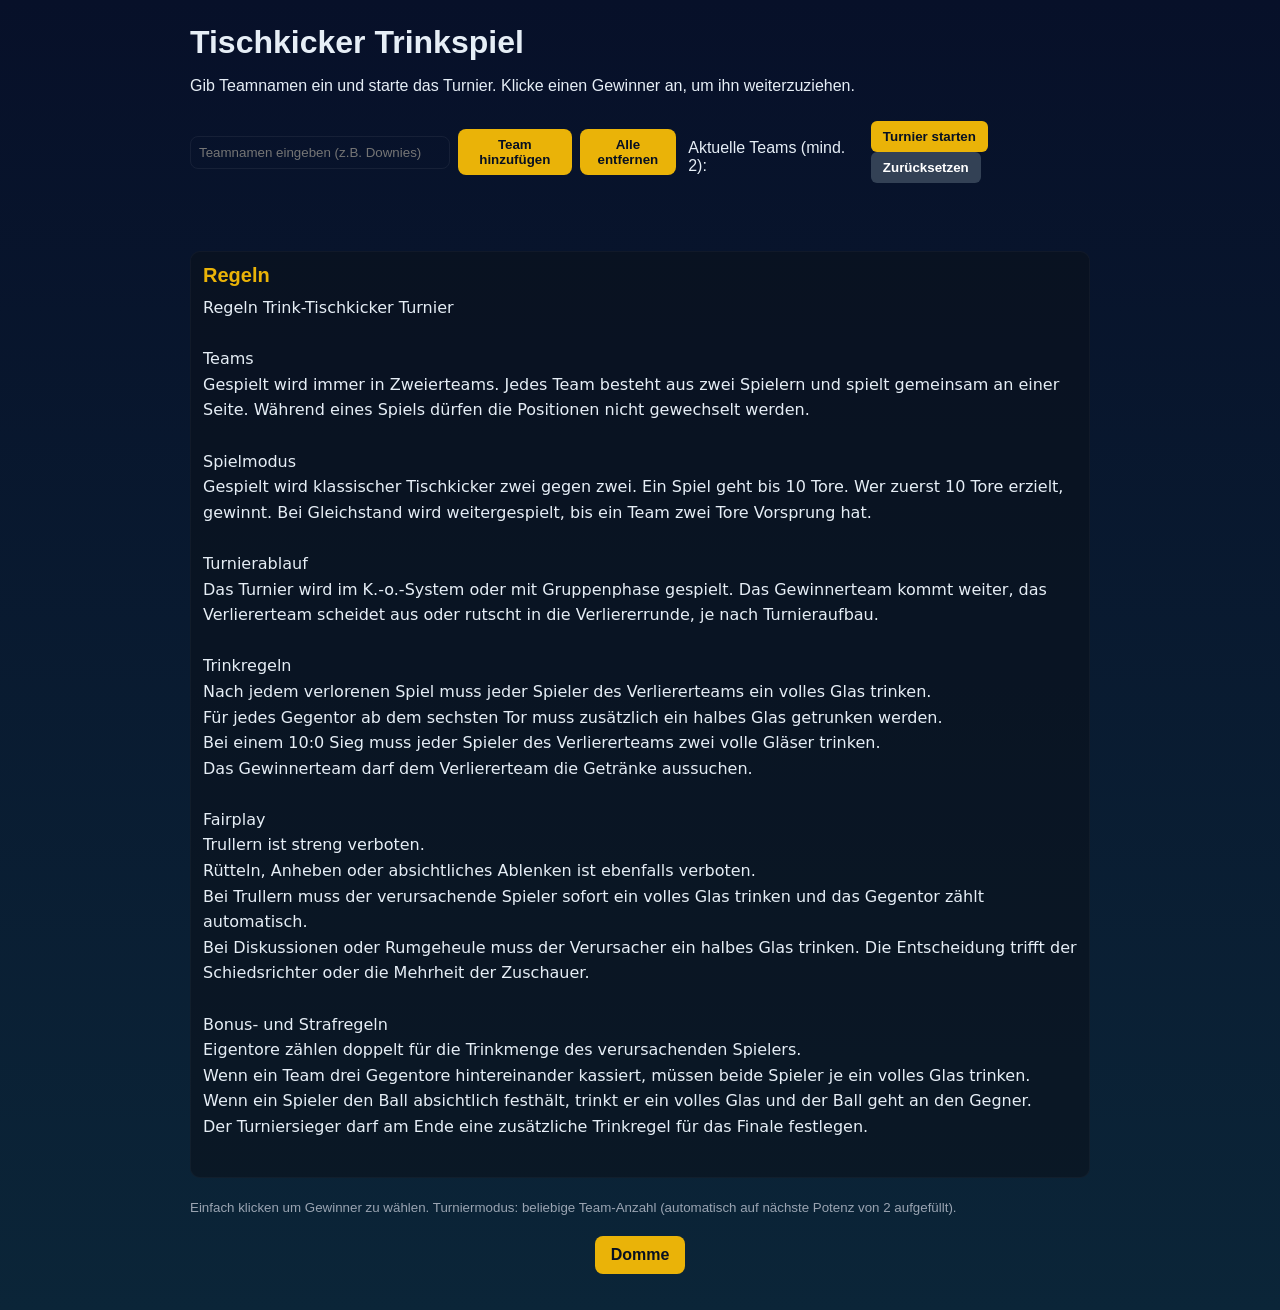
<file: index.html>
<!doctype html>
<html lang="de">
<head>
  <meta charset="utf-8" />
  <meta name="viewport" content="width=device-width,initial-scale=1" />
  <title>Tischkicker Trinkspiel</title>
  <link rel="stylesheet" href="style.css">
</head>
<body>
  <header>
    <h1>Tischkicker Trinkspiel</h1>
    <p>Gib Teamnamen ein und starte das Turnier. Klicke einen Gewinner an, um ihn weiterzuziehen.</p>
  </header>

  <section class="setup">
    <div class="team-creator">
      <input id="teamNameInput" placeholder="Teamnamen eingeben (z.B. Downies)" />
      <button id="addTeamBtn">Team hinzufügen</button>
      <button id="clearTeamsBtn">Alle entfernen</button>
    </div>

    <div class="team-list-wrap">
      <p>Aktuelle Teams (mind. 2):</p>
      <div id="teamList" class="team-list"></div>
    </div>

    <div class="controls">
      <button id="startBtn">Turnier starten</button>
      <button id="resetBtn">Zurücksetzen</button>
    </div>
  </section>

  <main class="bracket-wrap">
    <div id="bracket" class="bracket"></div>
    <div id="championSummary" class="champion-summary" style="display:none;"></div>
  </main>

  <section class="rules">
    <h2>Regeln</h2>
    <pre>
Regeln Trink-Tischkicker Turnier

Teams
Gespielt wird immer in Zweierteams. Jedes Team besteht aus zwei Spielern und spielt gemeinsam an einer Seite. Während eines Spiels dürfen die Positionen nicht gewechselt werden.

Spielmodus
Gespielt wird klassischer Tischkicker zwei gegen zwei. Ein Spiel geht bis 10 Tore. Wer zuerst 10 Tore erzielt, gewinnt. Bei Gleichstand wird weitergespielt, bis ein Team zwei Tore Vorsprung hat.

Turnierablauf
Das Turnier wird im K.-o.-System oder mit Gruppenphase gespielt. Das Gewinnerteam kommt weiter, das Verliererteam scheidet aus oder rutscht in die Verliererrunde, je nach Turnieraufbau.

Trinkregeln
Nach jedem verlorenen Spiel muss jeder Spieler des Verliererteams ein volles Glas trinken.
Für jedes Gegentor ab dem sechsten Tor muss zusätzlich ein halbes Glas getrunken werden.
Bei einem 10:0 Sieg muss jeder Spieler des Verliererteams zwei volle Gläser trinken.
Das Gewinnerteam darf dem Verliererteam die Getränke aussuchen.

Fairplay
Trullern ist streng verboten.
Rütteln, Anheben oder absichtliches Ablenken ist ebenfalls verboten.
Bei Trullern muss der verursachende Spieler sofort ein volles Glas trinken und das Gegentor zählt automatisch.
Bei Diskussionen oder Rumgeheule muss der Verursacher ein halbes Glas trinken. Die Entscheidung trifft der Schiedsrichter oder die Mehrheit der Zuschauer.

Bonus- und Strafregeln
Eigentore zählen doppelt für die Trinkmenge des verursachenden Spielers.
Wenn ein Team drei Gegentore hintereinander kassiert, müssen beide Spieler je ein volles Glas trinken.
Wenn ein Spieler den Ball absichtlich festhält, trinkt er ein volles Glas und der Ball geht an den Gegner.
Der Turniersieger darf am Ende eine zusätzliche Trinkregel für das Finale festlegen.
    </pre>
  </section>

  <footer>
    <small>Einfach klicken um Gewinner zu wählen. Turniermodus: beliebige Team-Anzahl (automatisch auf nächste Potenz von 2 aufgefüllt).</small>
  </footer>

  <!-- Domme-Knopf und Modal -->
  <div class="domme-button-container">
    <button id="dommeBtn" class="domme-button">Domme</button>
  </div>

  <div id="dommeModal" class="domme-modal" style="display:none;">
    <div class="domme-modal-content">
      <span class="domme-close">&times;</span>
      <img src="domme.png" alt="Domme" />
    </div>
  </div>

  <script src="app.js"></script>
</body>
</html>
</file>
<file: style.css>
:root{
  --bg:#0f1724;
  --card:#0b1220;
  --accent:#eab308;
  --muted:#9aa4b2;
}
*{box-sizing:border-box}
body{font-family:Inter,Segoe UI,Arial;background:linear-gradient(180deg,#071029 0%, #0b2538 100%);color:#e6eef6;margin:0;padding:24px}
header{max-width:900px;margin:0 auto 18px}
h1{margin:0 0 6px}
.setup{max-width:900px;margin:0 auto 12px;display:flex;gap:12px;align-items:center}
.team-inputs{display:flex;gap:8px}
.team-creator{display:flex;gap:8px;align-items:center}
.team-creator input{padding:8px;border-radius:8px;border:1px solid rgba(255,255,255,0.06);background:transparent;color:#fff;min-width:260px}
.team-creator button{padding:8px 10px;border-radius:8px;border:0;background:var(--accent);color:#071022;font-weight:700;cursor:pointer}
.team-list-wrap{margin-top:10px}
.team-list{display:flex;flex-wrap:wrap;gap:8px;margin-top:8px}
.team-pill{background:rgba(255,255,255,0.04);padding:6px 10px;border-radius:18px;display:inline-flex;align-items:center;gap:8px}
.team-pill span{font-weight:600}
.remove-btn{background:transparent;border:0;color:#ffb4b4;cursor:pointer;font-weight:700}
.controls button{background:var(--accent);border:0;padding:8px 12px;border-radius:6px;color:#071022;font-weight:700;cursor:pointer}
.controls button#resetBtn{background:#334155;color:#fff}

.bracket-wrap{max-width:1000px;margin:18px auto;padding:12px}
.bracket{display:flex;gap:40px;align-items:center;justify-content:center}
.round{display:flex;flex-direction:column;gap:18px}
.match{background:rgba(255,255,255,0.03);padding:8px;border-radius:8px;width:200px;border:1px solid rgba(255,255,255,0.04);}
.player{padding:8px;border-radius:6px;margin-bottom:6px;background:transparent;cursor:pointer;display:flex;justify-content:space-between;align-items:center}
.player:hover{background:rgba(255,255,255,0.02)}
.player.winner{background:linear-gradient(90deg,rgba(234,179,8,0.12),rgba(234,179,8,0.06));font-weight:700;color:var(--accent)}
.slot{color:var(--muted);font-size:13px}

/* simple connectors */
.round{position:relative}
.match{position:relative}
.match:before{content:'';position:absolute;left:-20px;top:50%;width:16px;height:2px;background:rgba(255,255,255,0.03);transform:translateY(-50%)}
.round:first-child .match:before{display:none}
.player{position:relative}


footer{max-width:900px;margin:20px auto;color:var(--muted)}

/* Domme Button */
.domme-button-container{max-width:900px;margin:12px auto;display:flex;justify-content:center}
.domme-button{padding:10px 16px;border-radius:8px;border:0;background:var(--accent);color:#071022;font-weight:700;cursor:pointer;font-size:16px;transition:all 0.2s ease}
.domme-button:hover{background:#f5d547;transform:scale(1.05)}
.domme-button:active{transform:scale(0.98)}

/* Domme Modal */
.domme-modal{position:fixed;top:0;left:0;width:100%;height:100%;background:rgba(0,0,0,0.7);display:flex;justify-content:center;align-items:center;z-index:1000}
.domme-modal-content{position:relative;max-width:90%;max-height:90%;display:flex;justify-content:center;align-items:center}
.domme-modal-content img{max-width:100%;max-height:100%;border-radius:8px}
.domme-close{position:absolute;top:-30px;right:0;font-size:36px;color:#fff;cursor:pointer;font-weight:bold;user-select:none;transition:color 0.2s ease}
.domme-close:hover{color:var(--accent)}

@media (max-width:700px){
  /* Stack the top setup area to avoid horizontal scrolling on phones */
  .setup{flex-direction:column;gap:12px;align-items:stretch;padding:0 6px}
  .team-creator{display:flex;flex-direction:column;align-items:stretch;gap:8px}
  .team-creator input{min-width:0;width:100%}
  .team-creator button{width:100%;padding:10px;border-radius:8px}
  .team-list-wrap{width:100%}
  .team-list{justify-content:flex-start}
  .controls{display:flex;flex-direction:column;gap:8px}
  .controls button{width:100%}

  /* make bracket items stack nicely */
  .bracket{flex-direction:column;gap:18px}
  .match{width:100%}

  /* reduce spacing for small screens */
  body{padding:16px}
  header h1{font-size:20px;margin-bottom:4px}
  header p{font-size:14px}

  /* prevent accidental horizontal scroll */
  html, body{overflow-x:hidden}
}

/* Regeln: bessere Lesbarkeit */
.rules{max-width:900px;margin:18px auto;background:rgba(10,18,28,0.6);padding:12px;border-radius:10px;border:1px solid rgba(255,255,255,0.03)}
.rules h2{margin:0 0 8px;color:var(--accent);font-size:20px}
.rules pre{white-space:pre-wrap;font-family:Segoe UI,Inter,system-ui,Arial,sans-serif;font-size:16px;line-height:1.6;color:#e6eef6;background:transparent;border:0;padding:0;margin:0}
.rules p{color:var(--muted);margin:0}

/* Champion summary */
.champion-summary{max-width:900px;margin:12px auto;padding:12px;border-radius:8px;background:rgba(15,22,32,0.6);display:flex;gap:12px;align-items:center;justify-content:space-between;border:1px solid rgba(255,255,255,0.03)}
.champion-summary .champ-text{font-weight:700;color:var(--accent)}
.champion-summary .champ-controls label{font-size:14px;color:#e6eef6}
.champion-summary .preset-buttons button{margin-left:6px;padding:6px 8px;border-radius:6px;border:0;background:#334155;color:#fff;cursor:pointer}
.champion-summary .summaryLine{color:var(--muted);font-size:14px;margin-left:12px}
</file>
